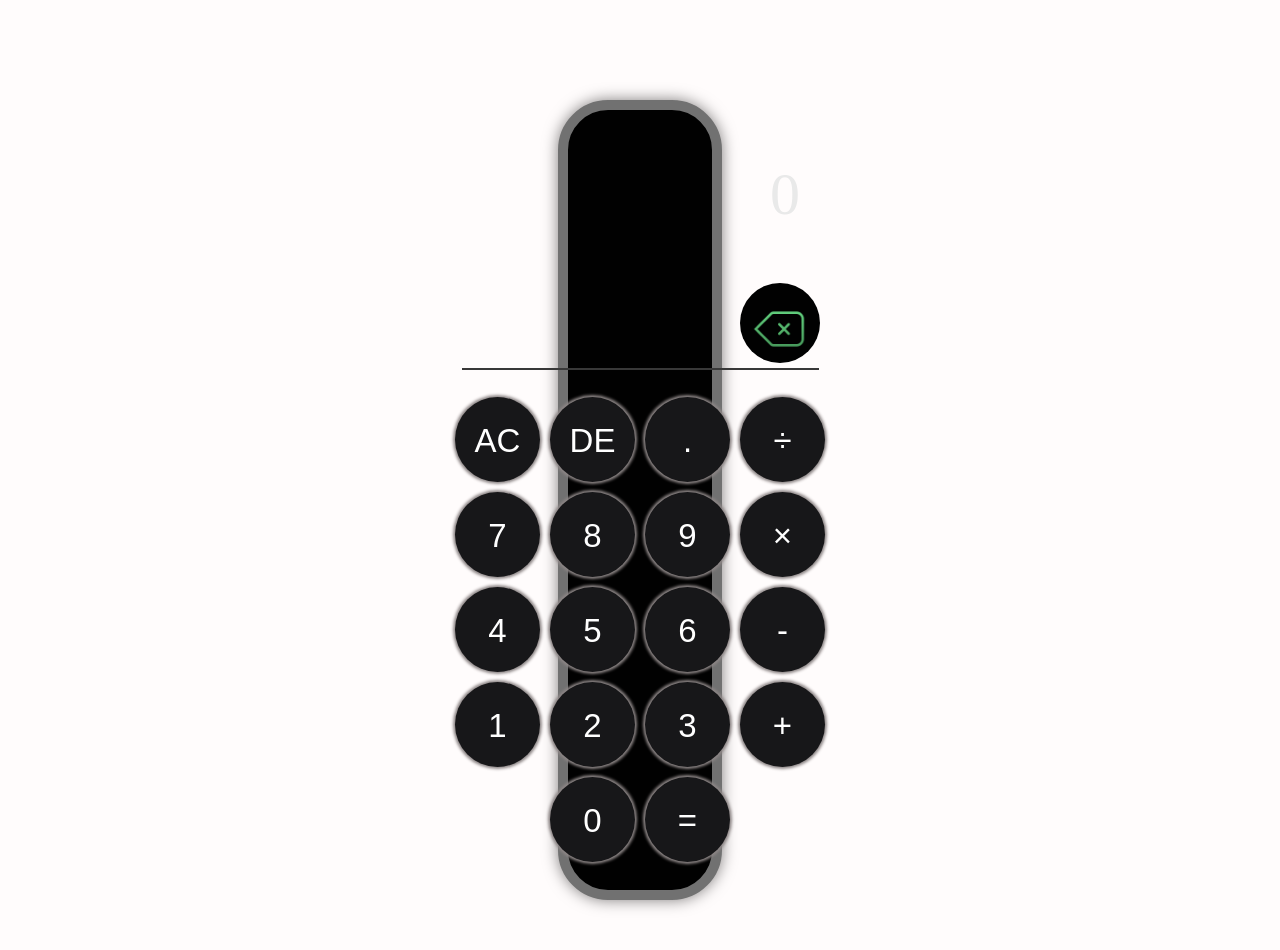
<file: index.html>
<!DOCTYpE html>
<html lang="en">
<head>
    <meta charset="UTF-8">
    <meta name="viewport" content="width=device-width, initial-scale=1.0">
    <title>Calculator</title>
    <link rel="stylesheet" href="styles.css">
</head>
<body>
    <div class="content">
        <div class="upper">
            <div class="show">0</div>
            <div class="answer"></div>
            <button class="image" id="back-circle">
                <img class="size" src="images/backspace.png">
            </button>
        </div>

        <div class="line"></div>

        <div class="lower">
            <div class="row-align">
                <button class="row C"><p class="symbol ">AC</p></button>
                <button class="row D"><p class="symbol ">DE</p></button>
                <button class="row ."><p class="symbol ">.</p></button>
                <button class="row ÷"><p class="symbol ">÷</p></button>
            </div>
            <div class="row-align">
                <button class="row 7"><p class="symbol ">7</p></button>
                <button class="row 8"><p class="symbol ">8</p></button>
                <button class="row 9"><p class="symbol ">9</p></button>
                <button class="row ×"><p class="symbol ">×</p></button>
            </div>
            <div class="row-align">
                <button class="row 4"><p class="symbol ">4</p></button>
                <button class="row 5"><p class="symbol ">5</p></button>
                <button class="row 6"><p class="symbol ">6</p></button>
                <button class="row -"><p class="symbol ">-</p></button>
            </div>
            <div class="row-align">
                <button class="row 1"><p class="symbol ">1</p></button>
                <button class="row 2"><p class="symbol ">2</p></button>
                <button class="row 3"><p class="symbol ">3</p></button>
                <button class="row +"><p class="symbol ">+</p></button>
            </div>
            <div class="row-align">
                
                <button class="row 0"><p class="symbol ">0</p></button>
                
                <button class="row ="><p class="symbol ">=</p></button>
            </div>
        </div>
    </div>
    <script src="https://ajax.googleapis.com/ajax/libs/jquery/3.7.1/jquery.min.js"></script>
    <script src="index.js"></script>
</body>
</file>
<file: styles.css>
body{
    background-color: rgba(255, 252, 252, 0.991);
}
.content{
    margin:0;
    margin-top: 100px;
    margin-left: 550px;
    margin-right: 550px;
    margin-bottom: 50px ;
    height:780px;
    display:grid;
    grid-template-columns: 500px;
    background-color: rgba(1,1,1,255);
    border-style: solid;
    justify-content: center;
    border: 10px solid rgb(113, 113, 113);
    border-radius: 50px;
    box-shadow: 0 0 15px rgba(0, 0, 0, 0.5);
}
.upper{
    padding:115px;
    position:relative;
}
.show{
    color:rgba(233,233,233,255);
    font-size: 60px;
    height:50px;
    position:absolute;
    top:50px;
    right: 90px;
}
.answer{
    color:rgba(233,233,233,255);
    height:50px;
    position:absolute;
    font-size:30px;
    top:136px;
    right: 90px;
}
.image{
    position:absolute;
    bottom:0px;
    right:70px;
}
.size{
    margin-top:15px;
    margin-right:3px;
    height:60x;
    width:60px;
}
#back-circle{
    height:80px;
    width:80px;
    border-radius: 50%;
    border-style: none;
    background-color: rgba(1,1,1,255);
}
.line{
    margin:0px auto;
    margin-top:5px;
    width:71%;
    height:0.01%;
    border:1px rgba(56,56,56,255) solid;
}
.lower{
    margin:0px auto;

}
.row-align{
    display: flex;
    flex-direction: row;
    justify-content: center;
}
.row{
    height:85px;
    width:85px;
    border-radius: 50%;
    border-style: none;
    background-color: rgba(23,23,25,255);
    margin:5px;
    box-shadow: 0px 0px 3px 2px rgb(142, 135, 135);
    position: relative;
}
.symbol{
    color:white;
    font-size: 33px;
    margin:0;
    margin-top:3px;
}
.clicked{
    box-shadow: 0 0 20px rgb(72, 68, 68);
    background-color: grey;
}
</file>
